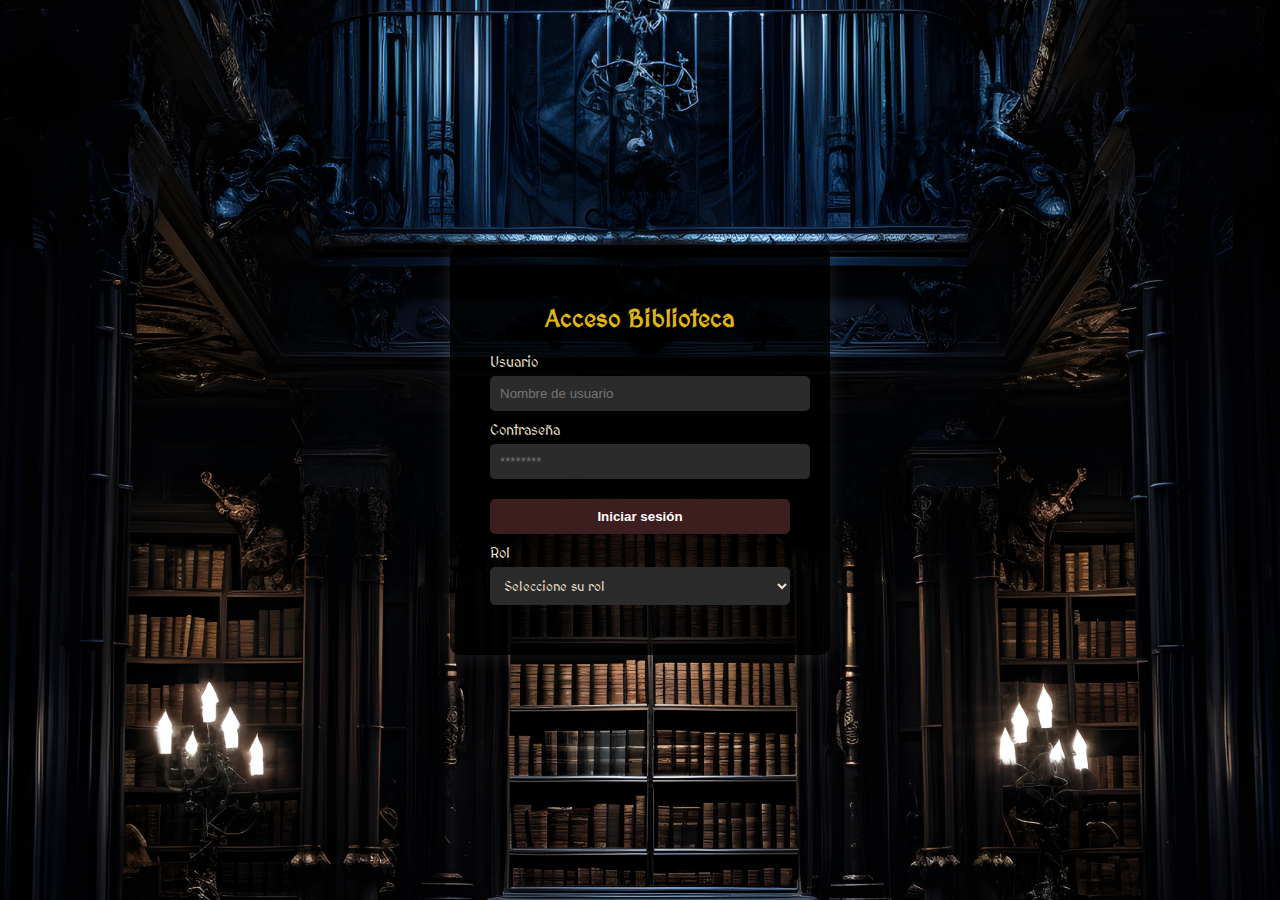
<file: index.html>
<!DOCTYPE html>
<html lang="es">
<head>
  <meta charset="UTF-8">
  <meta name="viewport" content="width=device-width, initial-scale=1">
  <title>Login - Biblioteca Virtual</title>
  <link rel="stylesheet" href="css/styles.css">
  <link href="https://fonts.googleapis.com/css2?family=MedievalSharp&display=swap" rel="stylesheet">
</head>
<body>
  <div class="login-box">
    <h2>Acceso Biblioteca</h2>
    <form id="login-form">
      <label for="usuario">Usuario</label>
      <input type="text" id="usuario" placeholder="Nombre de usuario" required>

      <label for="password">Contraseña</label>
      <input type="password" id="password" placeholder="********" required>

      <button type="submit">Iniciar sesión</button>

      <!-- Menú desplegable de rol -->
      <label for="rol">Rol</label>
      <select id="rol" name="rol" required>
        <option value="">Seleccione su rol</option>
        <option value="bibliotecario">Bibliotecario</option>
        <option value="docente">Docente</option>
        <option value="estudiante">Estudiante</option>
        <option value="externo">Externo</option>
      </select>
    </form>
  </div>
  <div id="mensaje" class="mensaje"></div>
<script src="js/main.js" defer></script>  
</body>
</html>
</file>
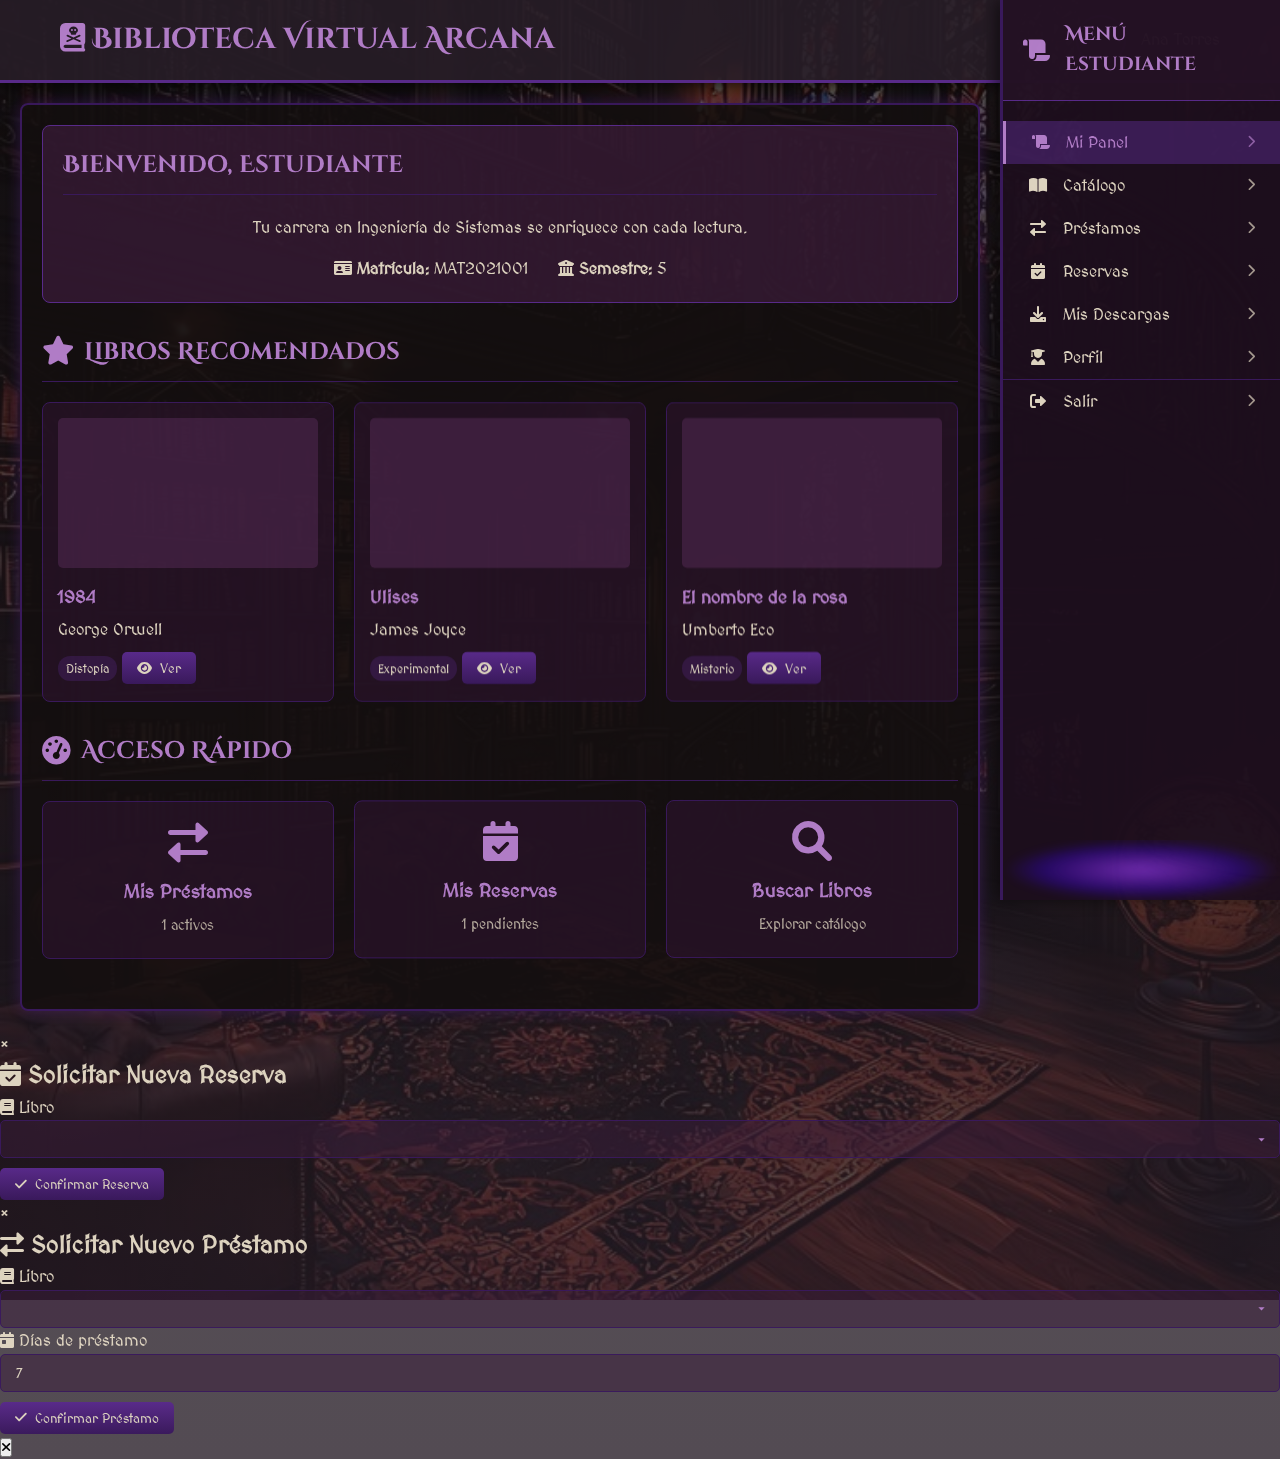
<file: dashboard-estudiante.html>
<!DOCTYPE html>
<html lang="es">
<head>
    <meta charset="UTF-8">
    <meta name="viewport" content="width=device-width, initial-scale=1.0">
    <title>Biblioteca Virtual - Panel Estudiante</title>
    <link href="https://fonts.googleapis.com/css2?family=MedievalSharp&family=Cinzel+Decorative&display=swap" rel="stylesheet">
    <link rel="stylesheet" href="https://cdnjs.cloudflare.com/ajax/libs/font-awesome/6.0.0-beta3/css/all.min.css">
    <link rel="stylesheet" href="css/estudiante-styles.css">
</head>
<body class="estudiante-dashboard">
    <!-- Header -->
    <header class="gothic-header">
        <div class="header-content">
            <h1><i class="fas fa-book-dead"></i> Biblioteca Virtual Arcana</h1>
            <div class="user-info">
                <img src="img/avatar-biblio.jpg" alt="Avatar Estudiante" class="avatar">
                <span id="nombreEstudiante">[Nombre]</span>
            </div>
        </div>
    </header>

    <!-- Menú Lateral -->
    <nav class="gothic-sidebar">
        <div class="sidebar-header">
            <i class="fas fa-scroll sidebar-icon"></i>
            <h3>Menú Estudiante</h3>
        </div>
        <ul class="sidebar-menu">
            <li>
                <button id="btnPanel" class="sidebar-btn active" onclick="cargarSeccion('panel')">
                    <i class="fas fa-scroll"></i>
                    <span>Mi Panel</span>
                    <i class="fas fa-chevron-right indicator"></i>
                </button>
            </li>
            <li>
                <button id="btnCatalogo" class="sidebar-btn" onclick="cargarSeccion('catalogo')">
                    <i class="fas fa-book-open"></i>
                    <span>Catálogo</span>
                    <i class="fas fa-chevron-right indicator"></i>
                </button>
            </li>
            <li>
                <button id="btnPrestamos" class="sidebar-btn" onclick="cargarSeccion('prestamos')">
                    <i class="fas fa-exchange-alt"></i>
                    <span>Préstamos</span>
                    <i class="fas fa-chevron-right indicator"></i>
                </button>
            </li>
            <li>
                <button id="btnReservas" class="sidebar-btn" onclick="cargarSeccion('reservas')">
                    <i class="fas fa-calendar-check"></i>
                    <span>Reservas</span>
                    <i class="fas fa-chevron-right indicator"></i>
                </button>
            </li>
            <li>
                <button id="btnDescargas" class="sidebar-btn" onclick="cargarSeccion('descargas')">
                    <i class="fas fa-download"></i>
                    <span>Mis Descargas</span>
                    <i class="fas fa-chevron-right indicator"></i>
                </button>
            </li>
            <li>
                <button id="btnPerfil" class="sidebar-btn" onclick="cargarSeccion('perfil')">
                    <i class="fas fa-user-graduate"></i>
                    <span>Perfil</span>
                    <i class="fas fa-chevron-right indicator"></i>
                </button>
            </li>
            <li class="logout-item">
                <button id="btnSalir" class="sidebar-btn" onclick="cerrarSesion()">
                    <i class="fas fa-sign-out-alt"></i>
                    <span>Salir</span>
                    <i class="fas fa-chevron-right indicator"></i>
                </button>
            </li>
        </ul>
        <div class="sidebar-footer">
            <div class="candle-effect"></div>
        </div>
    </nav>

    <!-- Contenido Principal -->
    <div class="main-content" id="mainContent">
        <!-- Sección Panel -->
        <main class="gothic-main" id="seccionPanel">
            <section class="welcome-section">
                <div class="welcome-card">
                    <h2>Bienvenido, Estudiante</h2>
                    <p>Tu carrera en <span id="carreraEstudiante">[Carrera]</span> se enriquece con cada lectura.</p>
                    <div class="academic-info">
                        <p><i class="fas fa-id-card"></i> <strong>Matrícula:</strong> <span id="matriculaEstudiante">[Matrícula]</span></p>
                        <p><i class="fas fa-university"></i> <strong>Semestre:</strong> <span id="semestreEstudiante">[Semestre]</span></p>
                    </div>
                </div>
            </section>

            <section class="recommended-books">
                <h2><i class="fas fa-star"></i> Libros Recomendados</h2>
                <div class="books-grid" id="librosRecomendados"></div>
            </section>

            <section class="quick-access">
                <h2><i class="fas fa-tachometer-alt"></i> Acceso Rápido</h2>
                <div class="quick-access-grid">
                    <div class="quick-card" onclick="cargarSeccion('prestamos')">
                        <i class="fas fa-exchange-alt"></i>
                        <h3>Mis Préstamos</h3>
                        <span id="contadorPrestamos">0 activos</span>
                    </div>
                    <div class="quick-card" onclick="cargarSeccion('reservas')">
                        <i class="fas fa-calendar-check"></i>
                        <h3>Mis Reservas</h3>
                        <span id="contadorReservas">0 pendientes</span>
                    </div>
                    <div class="quick-card" onclick="cargarSeccion('catalogo')">
                        <i class="fas fa-search"></i>
                        <h3>Buscar Libros</h3>
                        <span>Explorar catálogo</span>
                    </div>
                </div>
            </section>
        </main>

        <!-- Sección Catálogo -->
        <main class="gothic-main" id="seccionCatalogo" style="display:none;">
            <h2><i class="fas fa-book-open"></i> Catálogo Completo</h2>
            <div class="search-bar">
                <input type="text" id="busquedaLibros" placeholder="Buscar por título, autor o categoría...">
                <button class="gothic-button" onclick="buscarLibros()"><i class="fas fa-search"></i></button>
            </div>
            <div class="filters">
                <select class="gothic-select" id="filtroCategoria">
                    <option value="">Todas las categorías</option>
                    <option>Novela</option>
                    <option>Distopía</option>
                    <option>Épico</option>
                    <option>Poesía</option>
                    <option>Romance</option>
                    <option>Misterio</option>
                    <option>Drama</option>
                    <option>Fábula</option>
                    <option>Experimental</option>
                </select>
                <select class="gothic-select" id="filtroOrden">
                    <option value="titulo">Ordenar por: Título (A-Z)</option>
                    <option value="autor">Autor</option>
                    <option value="fecha">Más recientes</option>
                </select>
            </div>
            <div class="books-grid" id="catalogoCompleto"></div>
        </main>

        <!-- Sección Préstamos -->
        <main class="gothic-main" id="seccionPrestamos" style="display:none;">
            <h2><i class="fas fa-exchange-alt"></i> Mis Préstamos</h2>
            <div class="tabs">
                <button class="tab-btn active" onclick="filtrarPrestamos('activos')">Activos</button>
                <button class="tab-btn" onclick="filtrarPrestamos('historial')">Historial</button>
                <button class="tab-btn" onclick="filtrarPrestamos('vencidos')">Vencidos</button>
            </div>
            <div class="loans-table">
                <table id="tablaPrestamos">
                    <thead>
                        <tr>
                            <th>Título</th>
                            <th>Fecha Préstamo</th>
                            <th>Fecha Devolución</th>
                            <th>Estado</th>
                            <th>Acciones</th>
                        </tr>
                    </thead>
                    <tbody></tbody>
                </table>
            </div>
            <div class="loans-actions">
              <button class="gothic-button" onclick="mostrarModalPrestamo()">
                <i class="fas fa-plus"></i> Solicitar Préstamo
              </button>
            </div>
        </main>

        <!-- Sección Reservas -->
        <main class="gothic-main" id="seccionReservas" style="display:none;">
            <h2><i class="fas fa-calendar-check"></i> Mis Reservas</h2>
            <div class="tabs">
                <button class="tab-btn active" onclick="filtrarReservas('pendientes')">Pendientes</button>
                <button class="tab-btn" onclick="filtrarReservas('completadas')">Completadas</button>
                <button class="tab-btn" onclick="filtrarReservas('canceladas')">Canceladas</button>
            </div>
            <div class="reservations-grid" id="gridReservas"></div>
            <div class="reservations-actions">
              <button class="gothic-button" onclick="mostrarModalReserva()">
                <i class="fas fa-plus"></i> Solicitar Reserva
              </button>
            </div>
        </main>

        <!-- Sección Perfil -->
        <main class="gothic-main" id="seccionPerfil" style="display:none;">
            <h2><i class="fas fa-user-graduate"></i> Mi Perfil</h2>
            <div class="profile-form">
                <div class="form-row">
                    <div class="avatar-upload">
                        <img src="img/avatar-biblio.jpg" alt="Avatar" id="avatarPreview">
                        <label for="avatarInput" class="gothic-button">
                            <i class="fas fa-camera"></i> Cambiar imagen
                        </label>
                        <input type="file" id="avatarInput" accept="image/*" style="display:none;">
                    </div>
                    <div class="form-group">
                        <label for="nombre"><i class="fas fa-user"></i> Nombre Completo</label>
                        <input type="text" id="nombre" class="gothic-input" value="Ana Torres">
                    </div>
                </div>
                <div class="form-row">
                    <div class="form-group">
                        <label for="matricula"><i class="fas fa-id-card"></i> Matrícula</label>
                        <input type="text" id="matricula" class="gothic-input" value="MAT2021001" readonly>
                    </div>
                    <div class="form-group">
                        <label for="carrera"><i class="fas fa-university"></i> Carrera</label>
                        <input type="text" id="carrera" class="gothic-input" value="Ingeniería de Sistemas">
                    </div>
                </div>
                <div class="form-row">
                    <div class="form-group">
                        <label for="semestre"><i class="fas fa-calendar-alt"></i> Semestre</label>
                        <select id="semestre" class="gothic-select">
                            <option>1</option>
                            <option>2</option>
                            <option>3</option>
                            <option>4</option>
                            <option>5</option>
                            <option>6</option>
                            <option>7</option>
                            <option>8</option>
                            <option>9</option>
                            <option>10</option>
                        </select>
                    </div>
                    <div class="form-group">
                        <label for="telefono"><i class="fas fa-phone"></i> Teléfono</label>
                        <input type="tel" id="telefono" class="gothic-input" value="789123456">
                    </div>
                </div>
                <div class="form-group">
                    <label for="correo"><i class="fas fa-envelope"></i> Correo Electrónico</label>
                    <input type="email" id="correo" class="gothic-input" value="ana.torres@uni.edu">
                </div>
                <button class="gothic-button save-btn"><i class="fas fa-save"></i> Guardar Cambios</button>
            </div>
        </main>

        <!-- Sección Descargas -->
        <main class="gothic-main" id="seccionDescargas" style="display:none;">
          <h2><i class="fas fa-download"></i> Mis Descargas</h2>
          <div class="downloads-container" id="descargasRecientes"></div>
        </main>
    </div>

    <!-- Modal para Reserva -->
    <div id="modalReserva" class="gothic-modal">
      <div class="modal-content">
        <span class="close-modal" onclick="cerrarModalReserva()">&times;</span>
        <h2><i class="fas fa-calendar-check"></i> Solicitar Nueva Reserva</h2>
        <div class="modal-form">
          <div class="form-group">
            <label for="libroReserva"><i class="fas fa-book"></i> Libro</label>
            <select id="libroReserva" class="gothic-select">
              <!-- Opciones se llenarán con JS -->
            </select>
          </div>
          <button class="gothic-button" onclick="solicitarReserva()">
            <i class="fas fa-check"></i> Confirmar Reserva
          </button>
        </div>
      </div>
    </div>

    <!-- Modal para Préstamo -->
    <div id="modalPrestamo" class="gothic-modal">
      <div class="modal-content">
        <span class="close-modal" onclick="cerrarModalPrestamo()">&times;</span>
        <h2><i class="fas fa-exchange-alt"></i> Solicitar Nuevo Préstamo</h2>
        <div class="modal-form">
          <div class="form-group">
            <label for="libroPrestamo"><i class="fas fa-book"></i> Libro</label>
            <select id="libroPrestamo" class="gothic-select">
              <!-- Opciones se llenarán con JS -->
            </select>
          </div>
          <div class="form-group">
            <label for="diasPrestamo"><i class="fas fa-calendar-day"></i> Días de préstamo</label>
            <input type="number" id="diasPrestamo" class="gothic-input" min="1" max="15" value="7">
          </div>
          <button class="gothic-button" onclick="solicitarPrestamo()">
            <i class="fas fa-check"></i> Confirmar Préstamo
          </button>
        </div>
      </div>
    </div>

    <!-- Scripts -->
    <script src="https://cdnjs.cloudflare.com/ajax/libs/gsap/3.9.1/gsap.min.js"></script>
    <script src="js/estudiante-script.js"></script>
</body>
</html>
</file>
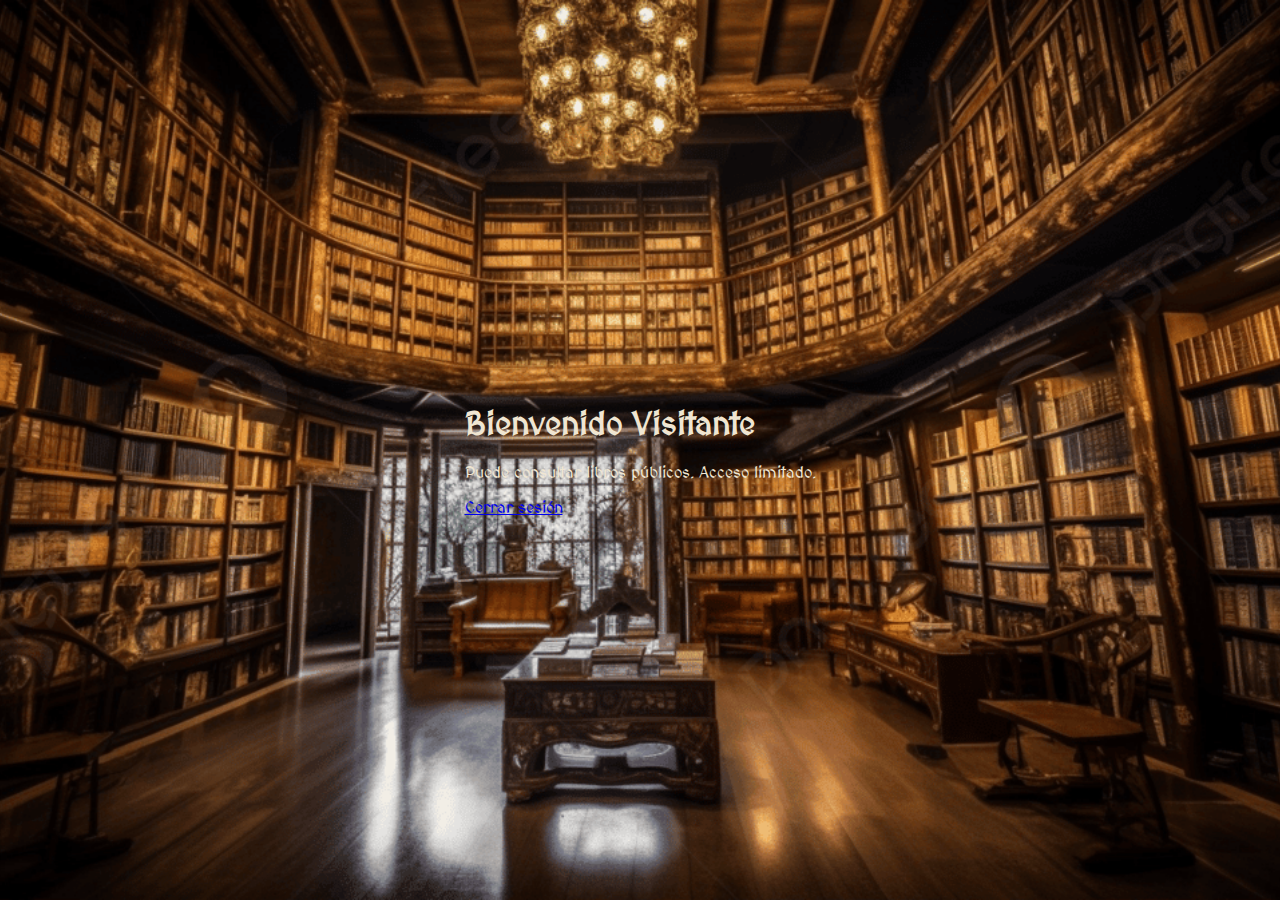
<file: dashboard-externo.html>
<!DOCTYPE html>
<html lang="es">
<head>
  <meta charset="UTF-8">
  <title>Panel Usuario Externo</title>
  <link rel="stylesheet" href="css/styles.css">
  <style>
    body {
      background-image: url("img/fondo-externo.jpg");
    }
  </style>
</head>
<body>
  <div class="dashboard">
    <h1>Bienvenido Visitante</h1>
    <p>Puede consultar libros públicos. Acceso limitado.</p>
    <a href="index.html">Cerrar sesión</a>
  </div>
</body>
</html>
</file>
<file: css/styles.css>
/* Fuente estilo medieval */
@import url('https://fonts.googleapis.com/css2?family=MedievalSharp&display=swap');

body {
  margin: 0;
  padding: 0;
  font-family: 'MedievalSharp', cursive;
  background-image: url('../img/fondo-biblioteca.jpg');
  background-size: cover;
  background-position: center;
  background-attachment: fixed;
  height: 100vh;
  display: flex;
  justify-content: center;
  align-items: center;
  color: #f0e6d2;
}

.login-box {
  background-color: rgba(0, 0, 0, 0.8);
  padding: 40px;
  border-radius: 10px;
  box-shadow: 0 0 20px rgba(255, 255, 255, 0.1);
  width: 300px;
  text-align: center;
}

.login-box select {
  width: 100%;
  padding: 10px;
  margin-top: 5px;
  margin-bottom: 10px;
  border: none;
  border-radius: 5px;
  background-color: #2b2b2b;
  color: #f0e6d2;
  font-family: 'MedievalSharp', cursive;
}

.login-box h2 {
  margin-bottom: 20px;
  color: #e2b714;
}

.login-box label {
  display: block;
  text-align: left;
  margin-top: 10px;
  font-size: 14px;
}

.login-box input {
  width: 100%;
  padding: 10px;
  margin-top: 5px;
  border: none;
  border-radius: 5px;
  background-color: #2b2b2b;
  color: #f0e6d2;
}

.login-box button {
  margin-top: 20px;
  width: 100%;
  padding: 10px;
  background-color: #3c1e1e;
  border: none;
  color: #fff;
  font-weight: bold;
  border-radius: 5px;
  cursor: pointer;
  transition: background 0.3s ease;
}

.login-box button:hover {
  background-color: #5a2b2b;
}

.mensaje {
  margin-top: 15px;
  font-weight: bold;
  font-size: 14px;
}
</file>
<file: css/estudiante-styles.css>
/* Estilos base */
:root {
    --color-primary: #5a2b8b;
    --color-secondary: #3a1a5d;
    --text-color: #e0d6c2;
    --gold-accent: #b37ec9;
    --dark-bg: rgba(20, 15, 15, 0.85);
    --header-bg: rgba(40, 30, 40, 0.9);
    --sidebar-bg: rgba(30, 15, 30, 0.95);
    --tab-active: rgba(90, 43, 139, 0.5);
    --tab-inactive: rgba(60, 30, 60, 0.5);
}

* {
    margin: 0;
    padding: 0;
    box-sizing: border-box;
}

body {
    font-family: 'MedievalSharp', cursive;
    line-height: 1.6;
    overflow-x: hidden;
}

.estudiante-dashboard {
    background:
        linear-gradient(rgba(20, 15, 15, 0.7), rgba(40, 30, 40, 0.8)),
        url('../img/fondo-estudiante.jpg') no-repeat center center fixed;
    background-size: cover;
    color: var(--text-color);
    min-height: 100vh;
}

/* Header */
.gothic-header {
    background-color: var(--header-bg);
    border-bottom: 3px solid var(--color-primary);
    box-shadow: 0 4px 12px rgba(0, 0, 0, 0.6);
    padding: 15px 0;
    position: relative;
    z-index: 100;
}

.header-content {
    display: flex;
    justify-content: space-between;
    align-items: center;
    max-width: 1200px;
    margin: 0 auto;
    padding: 0 20px;
}

.gothic-header h1 {
    font-family: 'Cinzel Decorative', cursive;
    color: var(--gold-accent);
    margin: 0;
    font-size: 1.8rem;
}

.user-info {
    display: flex;
    align-items: center;
    gap: 15px;
}

.avatar {
    width: 50px;
    height: 50px;
    border-radius: 50%;
    border: 2px solid var(--color-primary);
    object-fit: cover;
}

/* Menú Lateral */
.gothic-sidebar {
    position: fixed;
    right: 0;
    top: 0;
    width: 280px;
    height: 100vh;
    background: var(--sidebar-bg);
    border-left: 3px solid var(--color-secondary);
    box-shadow: -5px 0 15px rgba(0, 0, 0, 0.5);
    display: flex;
    flex-direction: column;
    z-index: 1000;
    transform: translateX(100%);
    transition: transform 0.4s ease-in-out;
}

.gothic-sidebar.show {
    transform: translateX(0);
}

.sidebar-header {
    padding: 20px;
    border-bottom: 1px solid var(--color-primary);
    display: flex;
    align-items: center;
    background: rgba(40, 20, 40, 0.7);
}

.sidebar-icon {
    font-size: 1.5rem;
    color: var(--gold-accent);
    margin-right: 15px;
}

.sidebar-header h3 {
    color: var(--gold-accent);
    font-family: 'Cinzel Decorative', cursive;
    margin: 0;
}

.sidebar-menu {
    list-style: none;
    padding: 20px 0;
    flex-grow: 1;
    overflow-y: auto;
}

.sidebar-btn {
    width: 100%;
    padding: 12px 25px;
    background: transparent;
    border: none;
    color: var(--text-color);
    font-family: 'MedievalSharp', cursive;
    text-align: left;
    display: flex;
    align-items: center;
    cursor: pointer;
    position: relative;
    transition: all 0.3s ease;
    font-size: 1rem;
}

.sidebar-btn:hover {
    background: rgba(90, 43, 139, 0.3);
    color: var(--gold-accent);
}

.sidebar-btn.active {
    background: var(--tab-active);
    color: var(--gold-accent);
    border-left: 3px solid var(--gold-accent);
}

.sidebar-btn i:first-child {
    margin-right: 15px;
    width: 20px;
    text-align: center;
}

.sidebar-btn .indicator {
    margin-left: auto;
    font-size: 0.8rem;
    opacity: 0.7;
}

.sidebar-btn:hover .indicator {
    animation: bounceRight 0.5s infinite alternate;
}

@keyframes bounceRight {
    from { transform: translateX(0); }
    to { transform: translateX(5px); }
}

.logout-item {
    margin-top: auto;
    border-top: 1px solid var(--color-secondary);
}

.sidebar-footer {
    height: 60px;
    position: relative;
    overflow: hidden;
}

.candle-effect {
    position: absolute;
    width: 100%;
    height: 100%;
    background: radial-gradient(ellipse at center,
        rgba(160, 60, 255, 0.8) 0%,
        rgba(60, 0, 255, 0.4) 50%,
        transparent 70%);
    filter: blur(5px);
    opacity: 0.8;
    transition: opacity 3s ease-in-out;
}

/* Contenido Principal */
.main-content {
    margin-right: 0;
    transition: margin-right 0.4s ease-in-out;
    padding: 20px;
    min-height: calc(100vh - 80px);
}

.main-content.sidebar-open {
    margin-right: 280px;
}

.gothic-main {
    background-color: var(--dark-bg);
    border: 2px solid var(--color-secondary);
    border-radius: 8px;
    box-shadow: 0 0 15px rgba(90, 43, 139, 0.4);
    padding: 20px;
    max-width: 1200px;
    margin: 0 auto;
}

/* Secciones */
section {
    margin-bottom: 30px;
}

section h2 {
    color: var(--gold-accent);
    font-family: 'Cinzel Decorative', cursive;
    border-bottom: 1px solid var(--color-secondary);
    padding-bottom: 10px;
    margin-bottom: 20px;
    display: flex;
    align-items: center;
    gap: 10px;
}

section h2 i {
    font-size: 1.2em;
}

/* Tarjetas de bienvenida */
.welcome-card {
    background: rgba(60, 30, 60, 0.7);
    border: 1px solid var(--color-primary);
    padding: 20px;
    border-radius: 8px;
    margin-bottom: 30px;
    text-align: center;
}

.academic-info {
    display: flex;
    justify-content: center;
    gap: 30px;
    margin-top: 15px;
    flex-wrap: wrap;
}

/* Acceso rápido */
.quick-access-grid {
    display: grid;
    grid-template-columns: repeat(auto-fill, minmax(250px, 1fr));
    gap: 20px;
    margin-top: 20px;
}

.quick-card {
    background: rgba(40, 20, 40, 0.8);
    border: 1px solid var(--color-secondary);
    padding: 20px;
    border-radius: 8px;
    text-align: center;
    cursor: pointer;
    transition: all 0.3s ease;
}

.quick-card:hover {
    transform: translateY(-5px);
    box-shadow: 0 5px 15px rgba(90, 43, 139, 0.4);
    background: rgba(60, 30, 60, 0.7);
}

.quick-card i {
    font-size: 2.5rem;
    color: var(--gold-accent);
    margin-bottom: 15px;
}

.quick-card h3 {
    color: var(--gold-accent);
    margin-bottom: 5px;
}

.quick-card span {
    font-size: 0.9rem;
    opacity: 0.8;
}

/* Grid de libros */
.books-grid {
    display: grid;
    grid-template-columns: repeat(auto-fill, minmax(220px, 1fr));
    gap: 20px;
    margin-top: 20px;
}

.book-card {
    background: rgba(40, 20, 40, 0.8);
    border: 1px solid var(--color-secondary);
    padding: 15px;
    border-radius: 8px;
    transition: all 0.3s ease-out;
    transform-origin: center bottom;
    will-change: transform;
}

.book-card:hover {
    transform: translateY(-5px) scale(1.03);
    box-shadow: 0 8px 25px rgba(90, 43, 139, 0.6);
}

.book-cover {
    background: rgba(80, 40, 80, 0.6);
    height: 150px;
    display: flex;
    align-items: center;
    justify-content: center;
    font-size: 50px;
    color: var(--gold-accent);
    margin-bottom: 15px;
    border-radius: 5px;
}

.book-info h3 {
    color: var(--gold-accent);
    font-size: 18px;
    margin-bottom: 5px;
}

.book-category {
    display: inline-block;
    background: rgba(90, 43, 139, 0.3);
    padding: 3px 8px;
    border-radius: 12px;
    font-size: 12px;
    margin: 5px 0;
}

/* Pestañas */
.tabs {
    display: flex;
    margin-bottom: 20px;
    border-bottom: 1px solid var(--color-secondary);
}

.tab-btn {
    padding: 10px 20px;
    background: var(--tab-inactive);
    border: none;
    color: var(--text-color);
    font-family: 'MedievalSharp', cursive;
    cursor: pointer;
    transition: all 0.3s ease;
    border-bottom: 3px solid transparent;
}

.tab-btn:hover {
    background: rgba(90, 43, 139, 0.3);
}

.tab-btn.active {
    background: var(--tab-active);
    color: var(--gold-accent);
    border-bottom: 3px solid var(--gold-accent);
}

/* Tablas */
.loans-table {
    margin-top: 20px;
    overflow-x: auto;
    -webkit-overflow-scrolling: touch;
}

table {
    width: 100%;
    border-collapse: collapse;
    background: rgba(40, 20, 40, 0.8);
}

th, td {
    padding: 12px 15px;
    text-align: left;
    border-bottom: 1px solid var(--color-secondary);
}

th {
    background-color: rgba(90, 43, 139, 0.5);
    color: var(--text-color);
    font-weight: bold;
}

tr:hover {
    background-color: rgba(90, 43, 139, 0.2);
}

/* Tarjetas de reservas */
.reservations-grid {
    display: grid;
    grid-template-columns: repeat(auto-fill, minmax(280px, 1fr));
    gap: 20px;
    margin-top: 20px;
}

.reservation-card {
    background: rgba(40, 20, 40, 0.8);
    border: 1px solid var(--color-secondary);
    padding: 15px;
    border-radius: 8px;
}

.reservation-card h3 {
    color: var(--gold-accent);
    margin-bottom: 10px;
}

.reservation-card p {
    margin-bottom: 8px;
}

.status-pendiente {
    color: #d4af37;
}

.status-completada {
    color: #7cb342;
}

.status-cancelada {
    color: #e57373;
}

/* Formularios */
.profile-form {
    max-width: 800px;
    margin: 0 auto;
}

.form-row {
    display: flex;
    gap: 20px;
    margin-bottom: 20px;
}

.form-group {
    flex: 1;
}

.avatar-upload {
    text-align: center;
    margin-right: 20px;
}

#avatarPreview {
    width: 120px;
    height: 120px;
    border-radius: 50%;
    border: 3px solid var(--color-primary);
    object-fit: cover;
    margin-bottom: 10px;
}

.gothic-input {
    width: 100%;
    padding: 10px 15px;
    background: rgba(60, 30, 60, 0.5);
    border: 1px solid var(--color-secondary);
    border-radius: 5px;
    color: var(--text-color);
    font-family: 'MedievalSharp', cursive;
}

.gothic-select {
    width: 100%;
    padding: 10px 15px;
    background: rgba(60, 30, 60, 0.5);
    border: 1px solid var(--color-secondary);
    border-radius: 5px;
    color: var(--text-color);
    font-family: 'MedievalSharp', cursive;
    appearance: none;
    background-image: url("data:image/svg+xml;charset=UTF-8,%3csvg xmlns='http://www.w3.org/2000/svg' viewBox='0 0 24 24' fill='%23b37ec9'%3e%3cpath d='M7 10l5 5 5-5z'/%3e%3c/svg%3e");
    background-repeat: no-repeat;
    background-position: right 10px center;
    background-size: 15px;
}

.save-btn {
    margin-top: 20px;
    padding: 12px 25px;
    font-size: 1.1rem;
}

/* Catálogo */
.search-bar {
    display: flex;
    margin-bottom: 20px;
}

.search-bar input {
    flex: 1;
    padding: 10px 15px;
    background: rgba(60, 30, 60, 0.5);
    border: 1px solid var(--color-secondary);
    border-radius: 5px 0 0 5px;
    color: var(--text-color);
    font-family: 'MedievalSharp', cursive;
}

.search-bar button {
    border-radius: 0 5px 5px 0;
}

.filters {
    display: flex;
    gap: 15px;
    margin-bottom: 20px;
}

/* Botones */
.gothic-button, .gothic-button-small {
    background: linear-gradient(to bottom, var(--color-primary), var(--color-secondary));
    color: var(--text-color);
    border: none;
    border-radius: 5px;
    cursor: pointer;
    font-family: 'MedievalSharp', cursive;
    transition: all 0.3s;
    transform-origin: center;
    display: inline-flex;
    align-items: center;
    justify-content: center;
    gap: 8px;
}

.gothic-button {
    padding: 8px 15px;
    margin-top: 10px;
}

.gothic-button-small {
    padding: 5px 10px;
    font-size: 14px;
}

.gothic-button:hover, .gothic-button-small:hover {
    background: linear-gradient(to bottom, #6a3b9b, #4a2a6d);
    box-shadow: 0 0 10px rgba(90, 43, 139, 0.6);
}

/* Sección de Descargas */
.downloads-container {
    margin-top: 20px;
}

.download-item {
    background: rgba(40, 20, 40, 0.8);
    border: 1px solid var(--color-secondary);
    padding: 15px;
    border-radius: 8px;
    display: flex;
    align-items: center;
    gap: 15px;
    margin-bottom: 15px;
}

.download-icon {
    font-size: 2rem;
    color: var(--gold-accent);
}

.download-info {
    flex: 1;
}

.download-info h4 {
    color: var(--gold-accent);
    margin-bottom: 5px;
}

.download-info p {
    font-size: 0.9rem;
    opacity: 0.8;
    margin-bottom: 5px;
}

.download-actions {
    display: flex;
    gap: 10px;
}

/* No data */
.no-data {
    text-align: center;
    padding: 20px;
    color: var(--gold-accent);
    opacity: 0.7;
}

/* Responsive */
@media (max-width: 1024px) {
    .main-content.sidebar-open {
        margin-right: 0;
    }

    .gothic-sidebar {
        transform: translateX(100%);
    }

    .gothic-sidebar.show {
        transform: translateX(0);
    }

    .menu-toggle {
        display: flex;
    }
}

@media (max-width: 768px) {
    .header-content {
        flex-direction: column;
        text-align: center;
        gap: 15px;
    }

    .form-row {
        flex-direction: column;
    }

    .avatar-upload {
        margin-right: 0;
        margin-bottom: 20px;
    }

    .books-grid, .reservations-grid, .quick-access-grid {
        grid-template-columns: repeat(auto-fill, minmax(200px, 1fr));
    }

    .filters {
        flex-direction: column;
    }

    .reservations-actions {
      margin-bottom: 20px;
      text-align: right;
    }

    .download-item {
        flex-direction: column;
        text-align: center;
    }

    .download-actions {
        justify-content: center;
        width: 100%;
    }
}

@media (max-width: 480px) {
    .books-grid, .reservations-grid, .quick-access-grid {
        grid-template-columns: 1fr;
    }

    .tabs {
        flex-direction: column;
    }

    .tab-btn {
        border-bottom: none;
        border-left: 3px solid transparent;
    }

    .tab-btn.active {
        border-bottom: none;
        border-left: 3px solid var(--gold-accent);
    }
}
</file>
